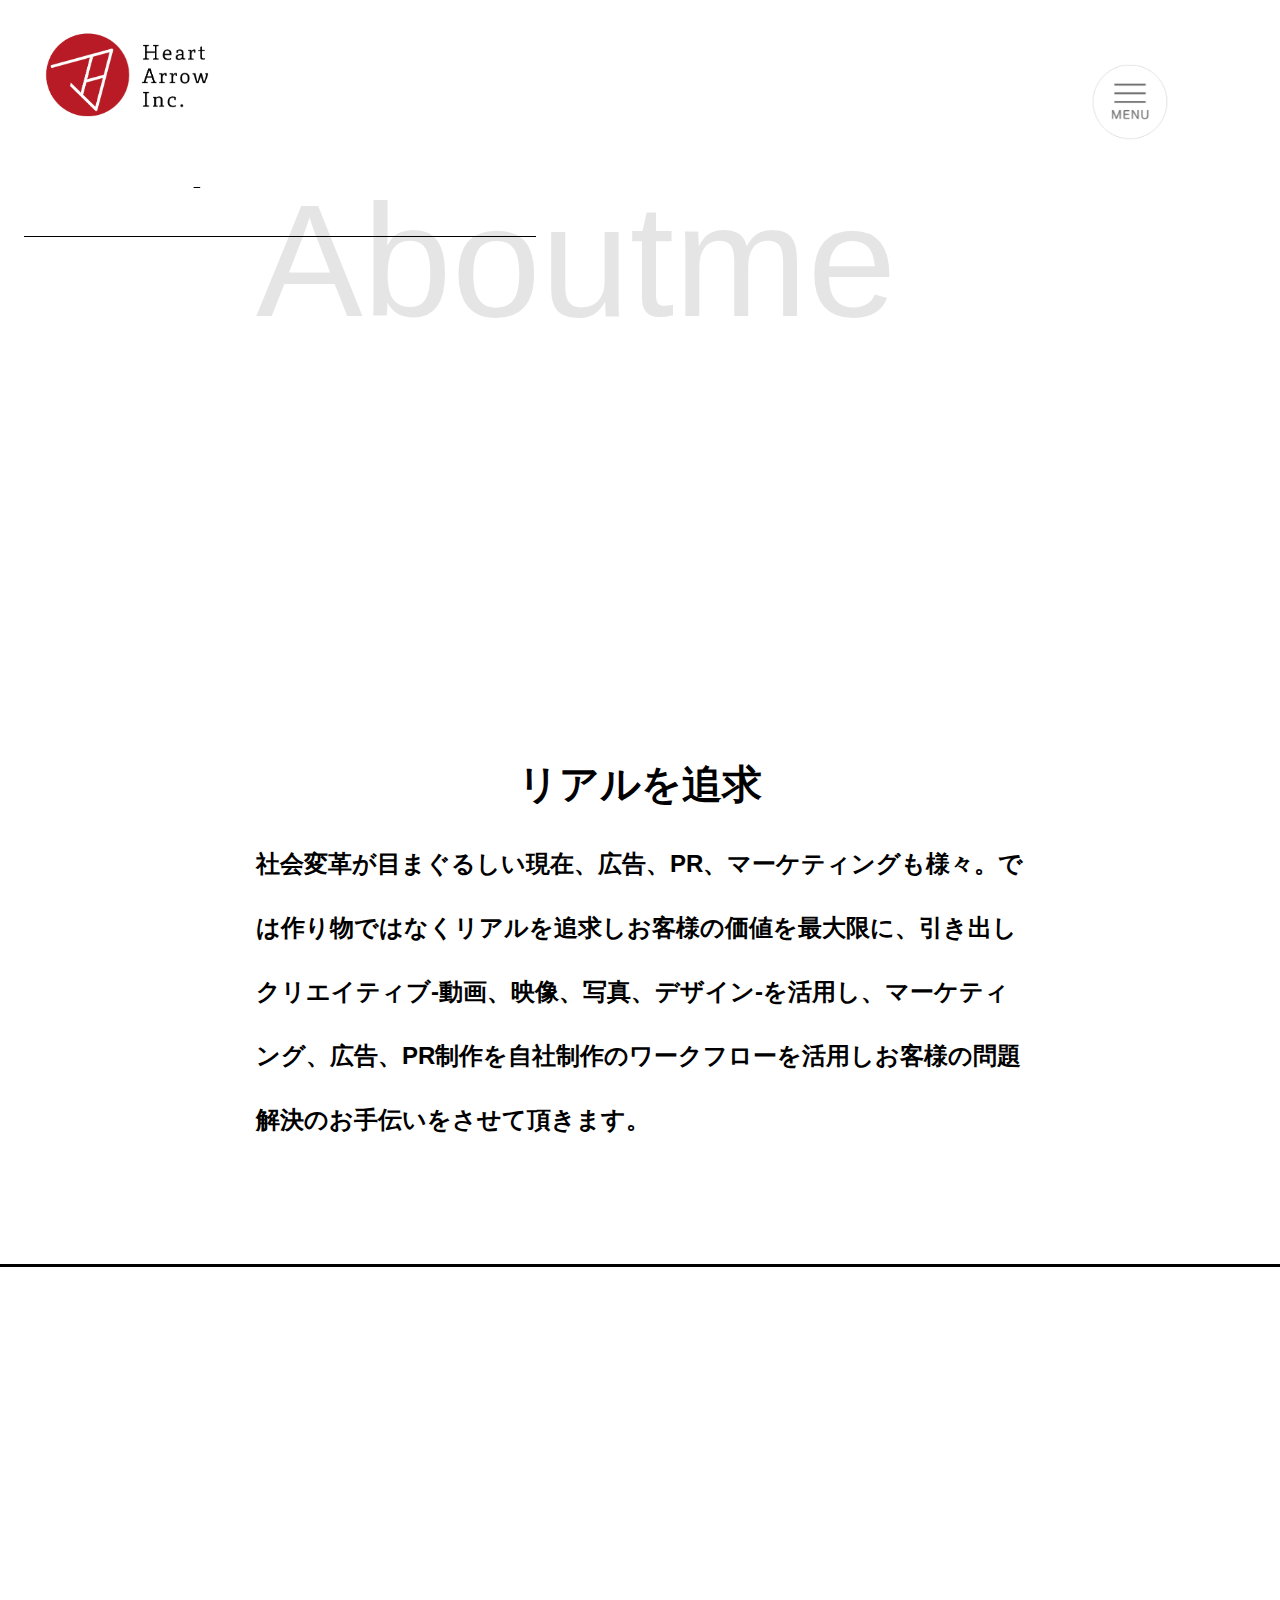
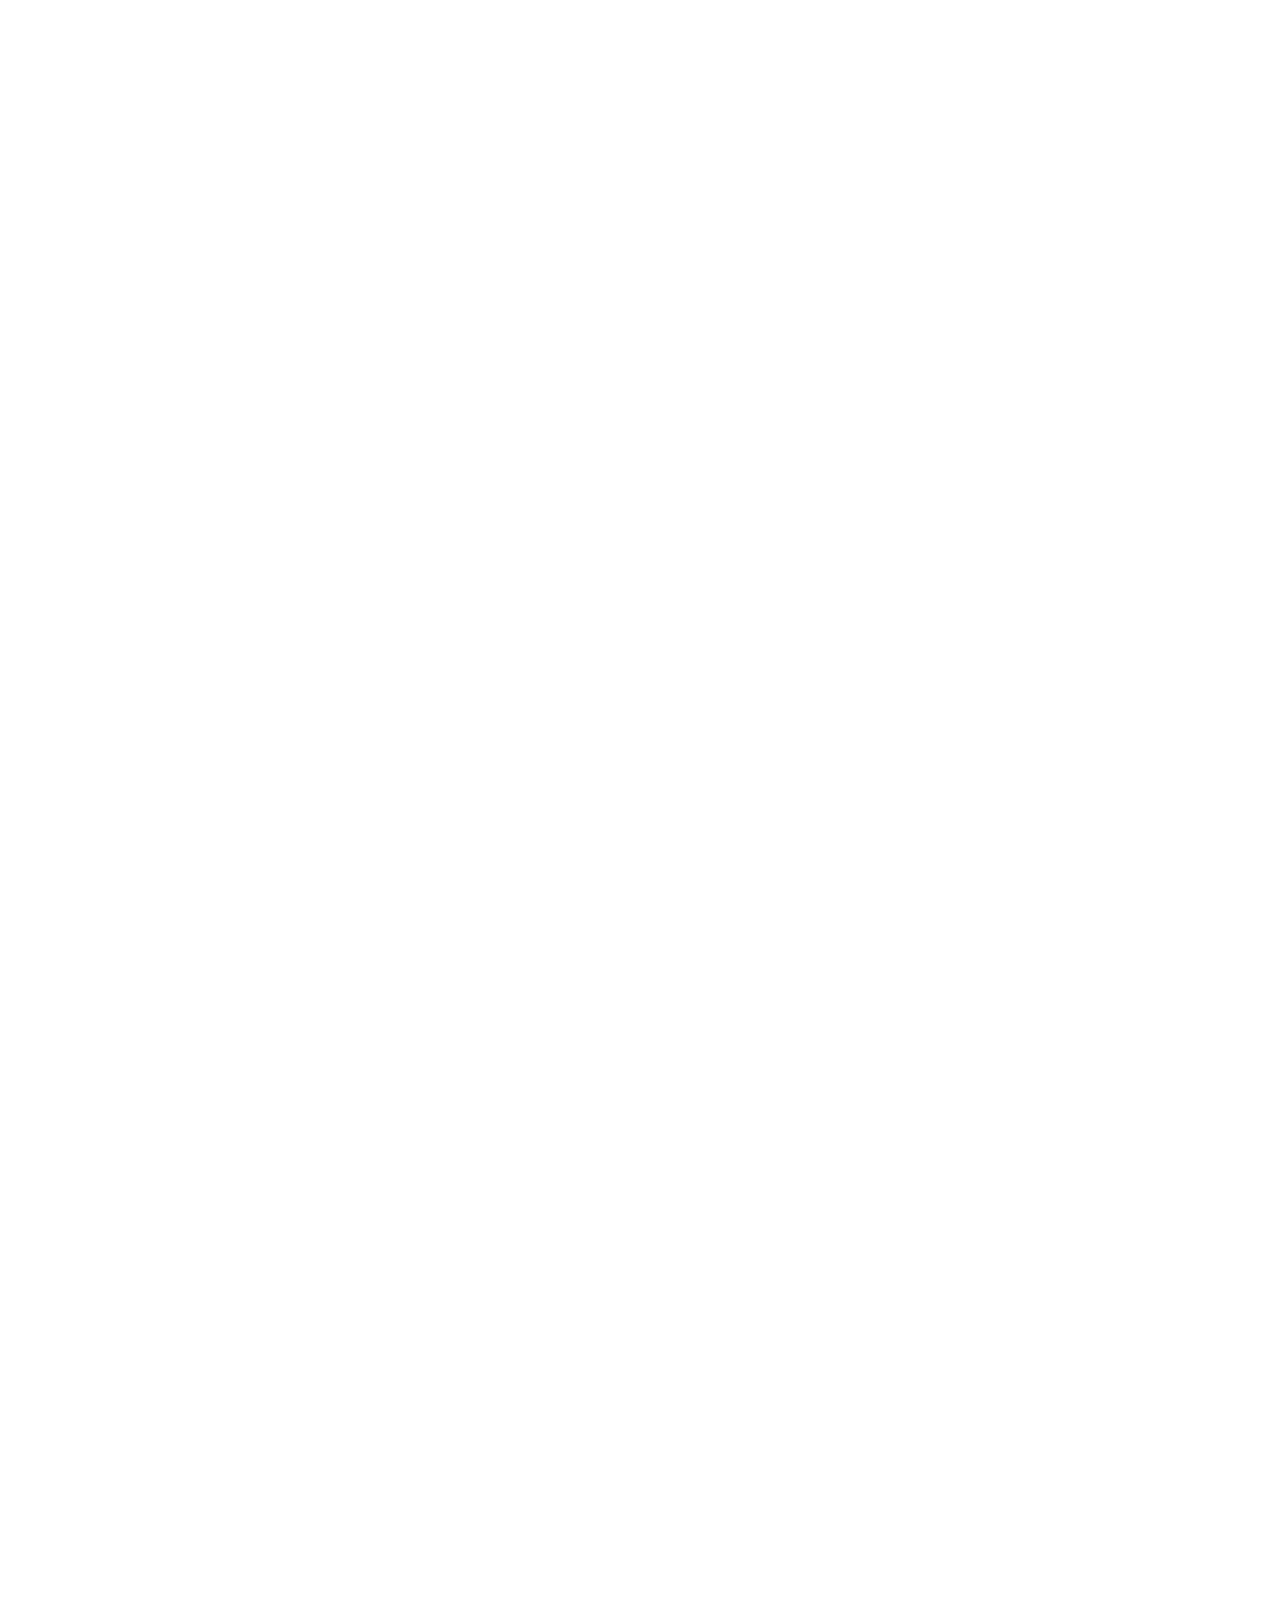
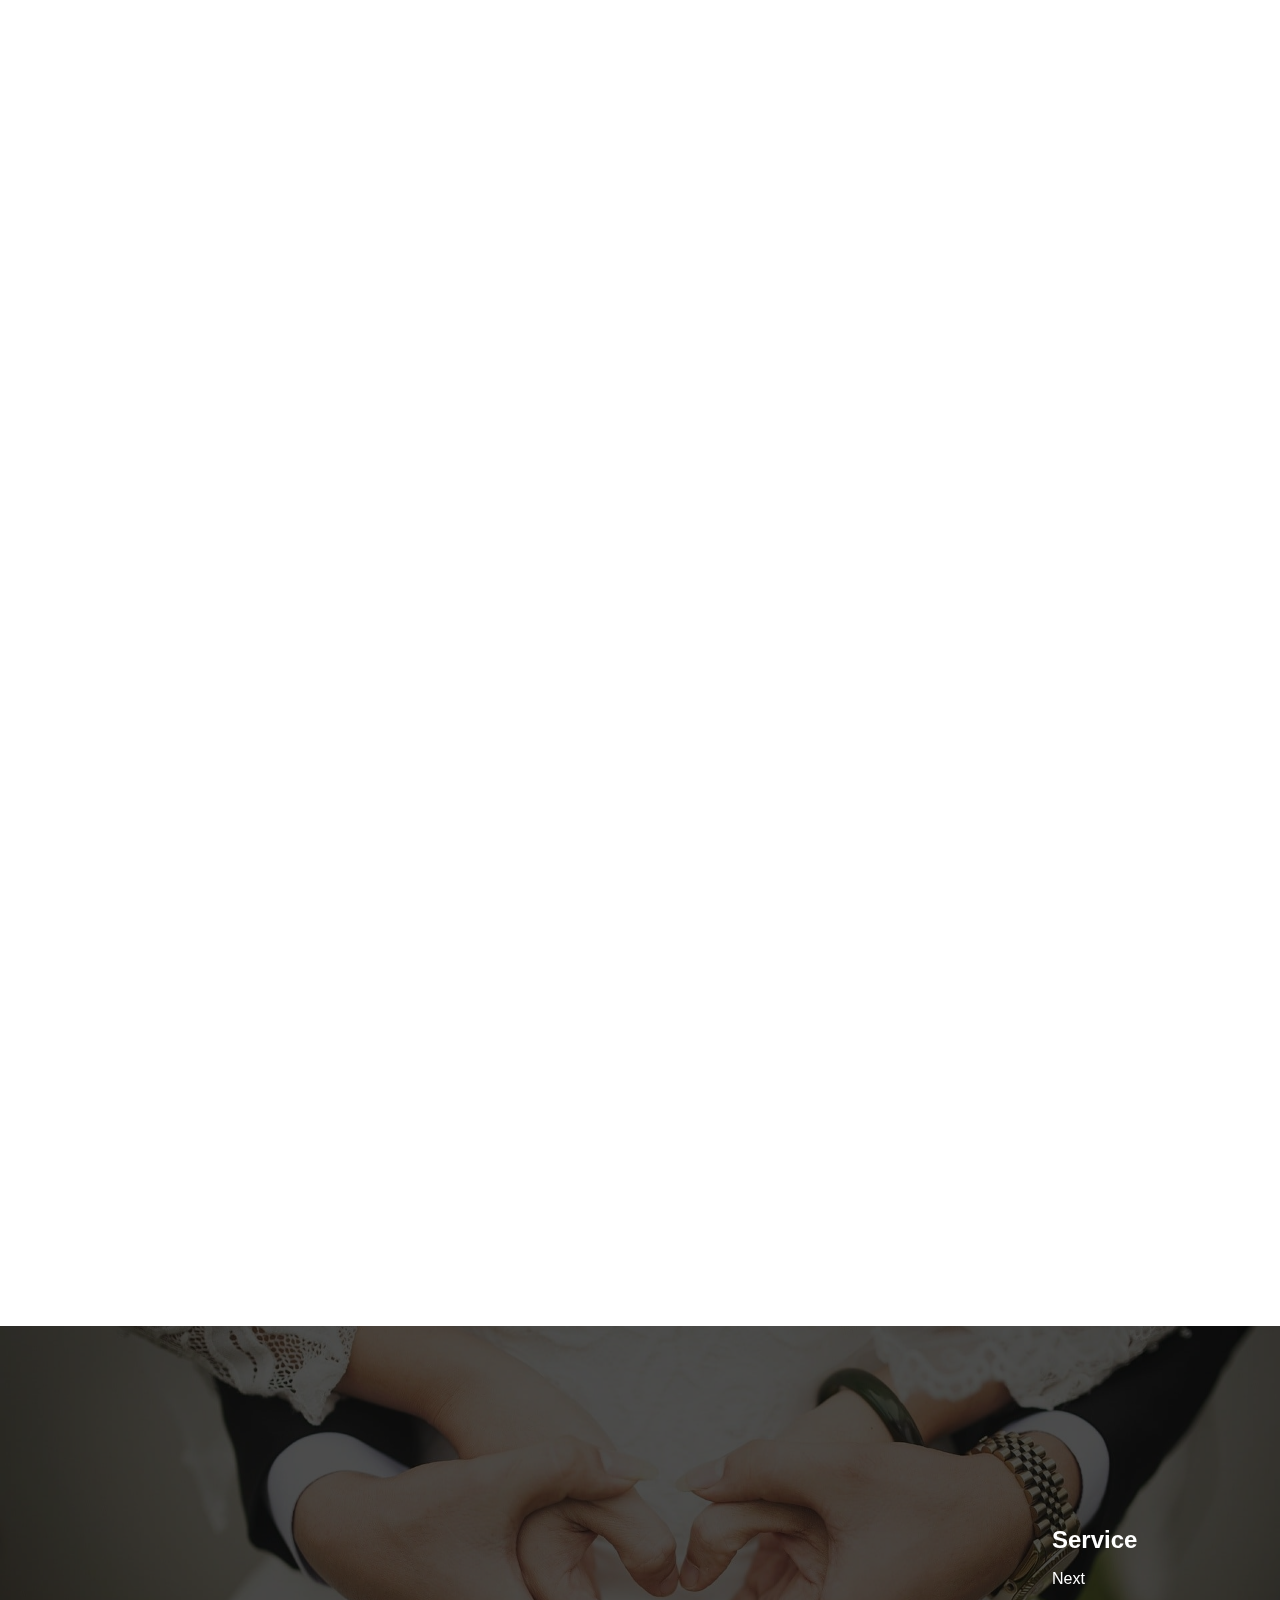
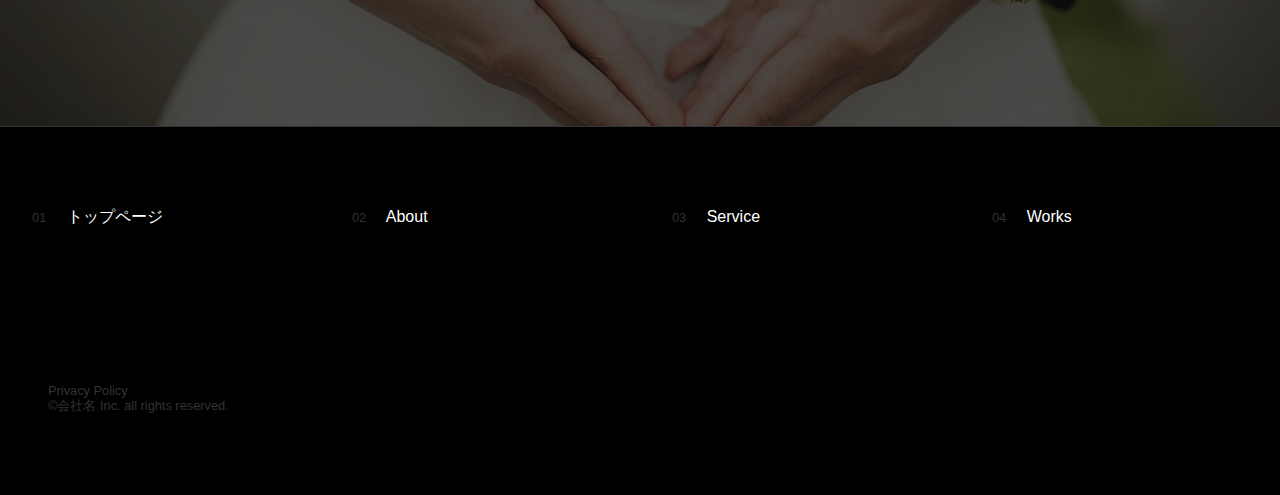
<file: about/index.html>
<!DOCTYPE html>
<html lang="ja">
<head>
    <meta charset="UTF-8">
    <meta name="viewport" content="width=device-width, initial-scale=1.0">
    <title>ABOUT ME</title>
    <script src="https://ajax.googleapis.com/ajax/libs/jquery/3.1.1/jquery.min.js"></script>
    <link rel="stylesheet" href="../css/about.css">
    <link rel="stylesheet" href="../css/common.css">
    <script src="../js/common.js"></script>
    <script src="../js/script.js"></script>

</head>
<body>

    <img src="../images/logo.png" class="top_logo">
    <div class="btn_wrap"> 
        <img src="../images/btn.png" class="btn">
        <img src="../images/btn2.png" class="btn2">
    </div>
        
    <div class="menu">
        <!--<div class="pc">
            <video src="../images/sea.mp4" playsinline loop autoplay muted></video>
        </div>-->
        <ul>
            <li class="li1"><a href="../index.html"><span>01</span>トップページ</a></li>
            <li class="li2"><a href=""><span>02</span>About</a></li>
            <li class="li3"><a href="../service/index.html"><span>03</span>Service</a></li>
            <li class="li4"><a href="../works/index.html"><span>04</span>Works</a></li>
        </ul>
    </div>

<div class="container">

    <div class="header">
            <div class="header-title">
                <h1><span class="header_h1">About Me</span></h1>
                <p class="header_p"><span class="subtitle">私たちについて</span></p>
                <p class="header_border"></p>
            </div>
            <div class="txt">Aboutme</div>
            <section class="contents-top">
                <div class="black_back" id="black_back"></div>
                <div class="gray_back" id="gray_back"></div>
                <div class="video_wrap" id="video_wrap">
                    <video src="../images/heart.mp4" autoplay muted loop></video>
                </div>
            </section>
    </div><!----------- header end ----------->

    <div class="rotate-area">
        <div class="hexagon">
            <div class="hexagon__inner-1"></div>
            <div class="hexagon__inner-2"></div>
            <div class="hexagon__inner-3"></div>
        </div>
        <div class="hexagon">
            <div class="hexagon__inner-1"></div>
            <div class="hexagon__inner-2"></div>
            <div class="hexagon__inner-3"></div>
        </div>
        <div class="hexagon">
            <div class="hexagon__inner-1"></div>
            <div class="hexagon__inner-2"></div>
            <div class="hexagon__inner-3"></div>
        </div>
        <div class="hexagon">
            <div class="hexagon__inner-1"></div>
            <div class="hexagon__inner-2"></div>
            <div class="hexagon__inner-3"></div>
        </div>
        <div class="hexagon">
            <div class="hexagon__inner-1"></div>
            <div class="hexagon__inner-2"></div>
            <div class="hexagon__inner-3"></div>
        </div>
        <div class="hexagon">
            <div class="hexagon__inner-1"></div>
            <div class="hexagon__inner-2"></div>
            <div class="hexagon__inner-3"></div>
        </div>
        <div class="hexagon">
            <div class="hexagon__inner-1"></div>
            <div class="hexagon__inner-2"></div>
            <div class="hexagon__inner-3"></div>
        </div>
        <div class="hexagon">
            <div class="hexagon__inner-1"></div>
            <div class="hexagon__inner-2"></div>
            <div class="hexagon__inner-3"></div>
        </div>
        <div class="hexagon">
            <div class="hexagon__inner-1"></div>
            <div class="hexagon__inner-2"></div>
            <div class="hexagon__inner-3"></div>
        </div>
        <div class="hexagon">
            <div class="hexagon__inner-1"></div>
            <div class="hexagon__inner-2"></div>
            <div class="hexagon__inner-3"></div>
        </div><!-------- 10 -------->
        <div class="hexagon">
            <div class="hexagon__inner-1"></div>
            <div class="hexagon__inner-2"></div>
            <div class="hexagon__inner-3"></div>
        </div>
        <div class="hexagon">
            <div class="hexagon__inner-1"></div>
            <div class="hexagon__inner-2"></div>
            <div class="hexagon__inner-3"></div>
        </div>
        <div class="hexagon">
            <div class="hexagon__inner-1"></div>
            <div class="hexagon__inner-2"></div>
            <div class="hexagon__inner-3"></div>
        </div>
        <div class="hexagon">
            <div class="hexagon__inner-1"></div>
            <div class="hexagon__inner-2"></div>
            <div class="hexagon__inner-3"></div>
        </div>
        <div class="hexagon">
            <div class="hexagon__inner-1"></div>
            <div class="hexagon__inner-2"></div>
            <div class="hexagon__inner-3"></div>
        </div>
        <div class="hexagon">
            <div class="hexagon__inner-1"></div>
            <div class="hexagon__inner-2"></div>
            <div class="hexagon__inner-3"></div>
        </div>
        <div class="hexagon">
            <div class="hexagon__inner-1"></div>
            <div class="hexagon__inner-2"></div>
            <div class="hexagon__inner-3"></div>
        </div>
        <div class="hexagon">
            <div class="hexagon__inner-1"></div>
            <div class="hexagon__inner-2"></div>
            <div class="hexagon__inner-3"></div>
        </div>
    </div>


    <div class="main">
        <section class="top fadein">
            <div class="text">
                <h2>リアルを追求</h2>
                <p>社会変革が目まぐるしい現在、広告、PR、マーケティングも様々。では作り物ではなくリアルを追求しお客様の価値を最大限に、引き出しクリエイティブ-動画、映像、写真、デザイン-を活用し、マーケティング、広告、PR制作を自社制作のワークフローを活用しお客様の問題解決のお手伝いをさせて頂きます。</p>
            </div>
        </section>

        <div class="fadein">
            <section class="concept">
                <h3><span class="subtitle">コンセプト</span><br>COMCEPT</h3>
                <img src="../images/about-concept.jpg">
                <div class="case">
                    <h4>各業界出身のプロが多数在籍</h4>
                    <p>各分野においてプロが担当します。</p>
                    <p>経験豊富なスタッフが多数在籍しております<br class="pc">のでなんでもお聞きください。</p>
                    <p>お客様一人一人の解決法を一緒に探します。</p>
                </div>
                <div class="case">
                    <h4>映像制作だけでは終わらせない</h4>
                    <p>映像製作からがスタートです。</p>
                    <p>お客様一人一人に合わせた<br>コンテンツの活かし方やプロモーションを<br>一緒に考え改善へと導きます。</p>
                    <p>弊社ならではのサービスもたくさんあります。</p>
                </div>
                <div class="case">
                    <h4>高品質・低価格がモットー</h4>
                    <p>確かな技術で最適コストでご提供します</p>
                    <p>撮影機材にもこだわり妥協を許しません。</p>
                    <p>中小企業から大手企業まで<br class="pc">さまざまな映像制作に携わり<br>養ってきたノウハウで予算に沿った<br class="pc">価値のある映像をご提供します。</p>
                </div>
            </section><!----------- concept end ----------->

            <section class="corporate-philosophy">
                <h3><span class="subtitle">企業理念</span><br>CORPORATE PHILOPHY</h3>
                <img src="../images/corporate2.png" alt="">
                <div class="text">
                    <h4>思いを「カタチ」に</h4>
                    <p>お役様一人一人に寄り添った<br class="pc">コンテンツ制作を心がけております。</P>
                    <P>「動画」をただのコンテンツで終わらせず、<br class="pc">しっかりとビジネスに繋げていく。</P>
                    <p>そこまでが私達の仕事です。</p>
                    <p>思いや言葉を「カタチ」にし、<br class="pc">ご希望のコンテンツをご提供いたします。</p>
                </div>
            </section><!----------- concept end ----------->

            <section class="company-profile">
                <h3><span class="subtitle">会社情報</span><br>COMPANY PROFILE</h3>
                <table class="kaisha">
                    <tr>
                        <th>会社名</th>
                        <td>株式会社Heart Arrow Inc.</td>
                    </tr>
                    <tr>
                        <th>所在地</th>
                        <td>〒811-0121<br><a href="https://goo.gl/maps/C7AvDBGYh1MDAFAv6" target="_blank">福岡県粕屋郡新宮町<br class="pc">美咲3-3-26</a><img class="map" src="../images/map.svg" alt=""></td>
                    </tr>
                    <tr>
                        <th>電話</th>
                        <td>092-962-3993</td>
                    </tr>
                    <tr>
                        <th>資本金</th>
                        <td>1000万円</td>
                    </tr>
                    <tr>
                        <th>設立</th>
                        <td>2008年7月</td>
                    </tr>
                    <tr>
                        <th>営業時間</th>
                        <td>平日:9:00~17:00<br>土日:9:00~18:00</td>
                    </tr>
                    <tr>
                        <th>内容</th>
                        <td><p>・イメージ・ムービー撮影及制作</p>
                            <p><a href="#">・クリエイティブ<br>マーケティング事業</a> ←GO!!</p>
                            <p><a href="#">・自動車販売事業<br><img src="../images/logo11.png" class="happy_logo"></a> <br>↑ GO!!</p>
                        </td>
                    </tr>
                    </table>
                
            </section><!----------- company end ----------->
        </div><!-- contents-back end -->
        <section class="next-contents">
            <a href="../service/index.html">
            <div class="bg-filter">
                <div class="text">
                    <h4>Service</h4>
                    <p>Next</p>
                    <span class="next"></span>
                </div>
            </div>
            </a>
        </section><!-----------  next-contents end ----------->

    </div><!-- main end -->



    <div class="footer">
        
        <section class="globalfooter">
            <div class="saitomap">
                <nav class="footer-menu">
                    <ul>
                        <li><a href="../index.html"><span>01</span> トップページ</a></li>
                        <li><a href=""><span>02</span> About</a></li>
                        <li><a href="../service/index.html"><span>03</span> Service</a></li>
                        <li><a href="../works/index.html"><span>04</span> Works</a></li>
                    </ul>
                </nav>
            </div>
            <div class="copy-right"><p>Privacy Policy</p><p>©会社名 Inc. all rights reserved.</p></div>
        </section><!-- grorbalfooter end -->
        
    </div><!-- footer end -->




    
</div><!-- container end -->
</body>
</html>
</file>
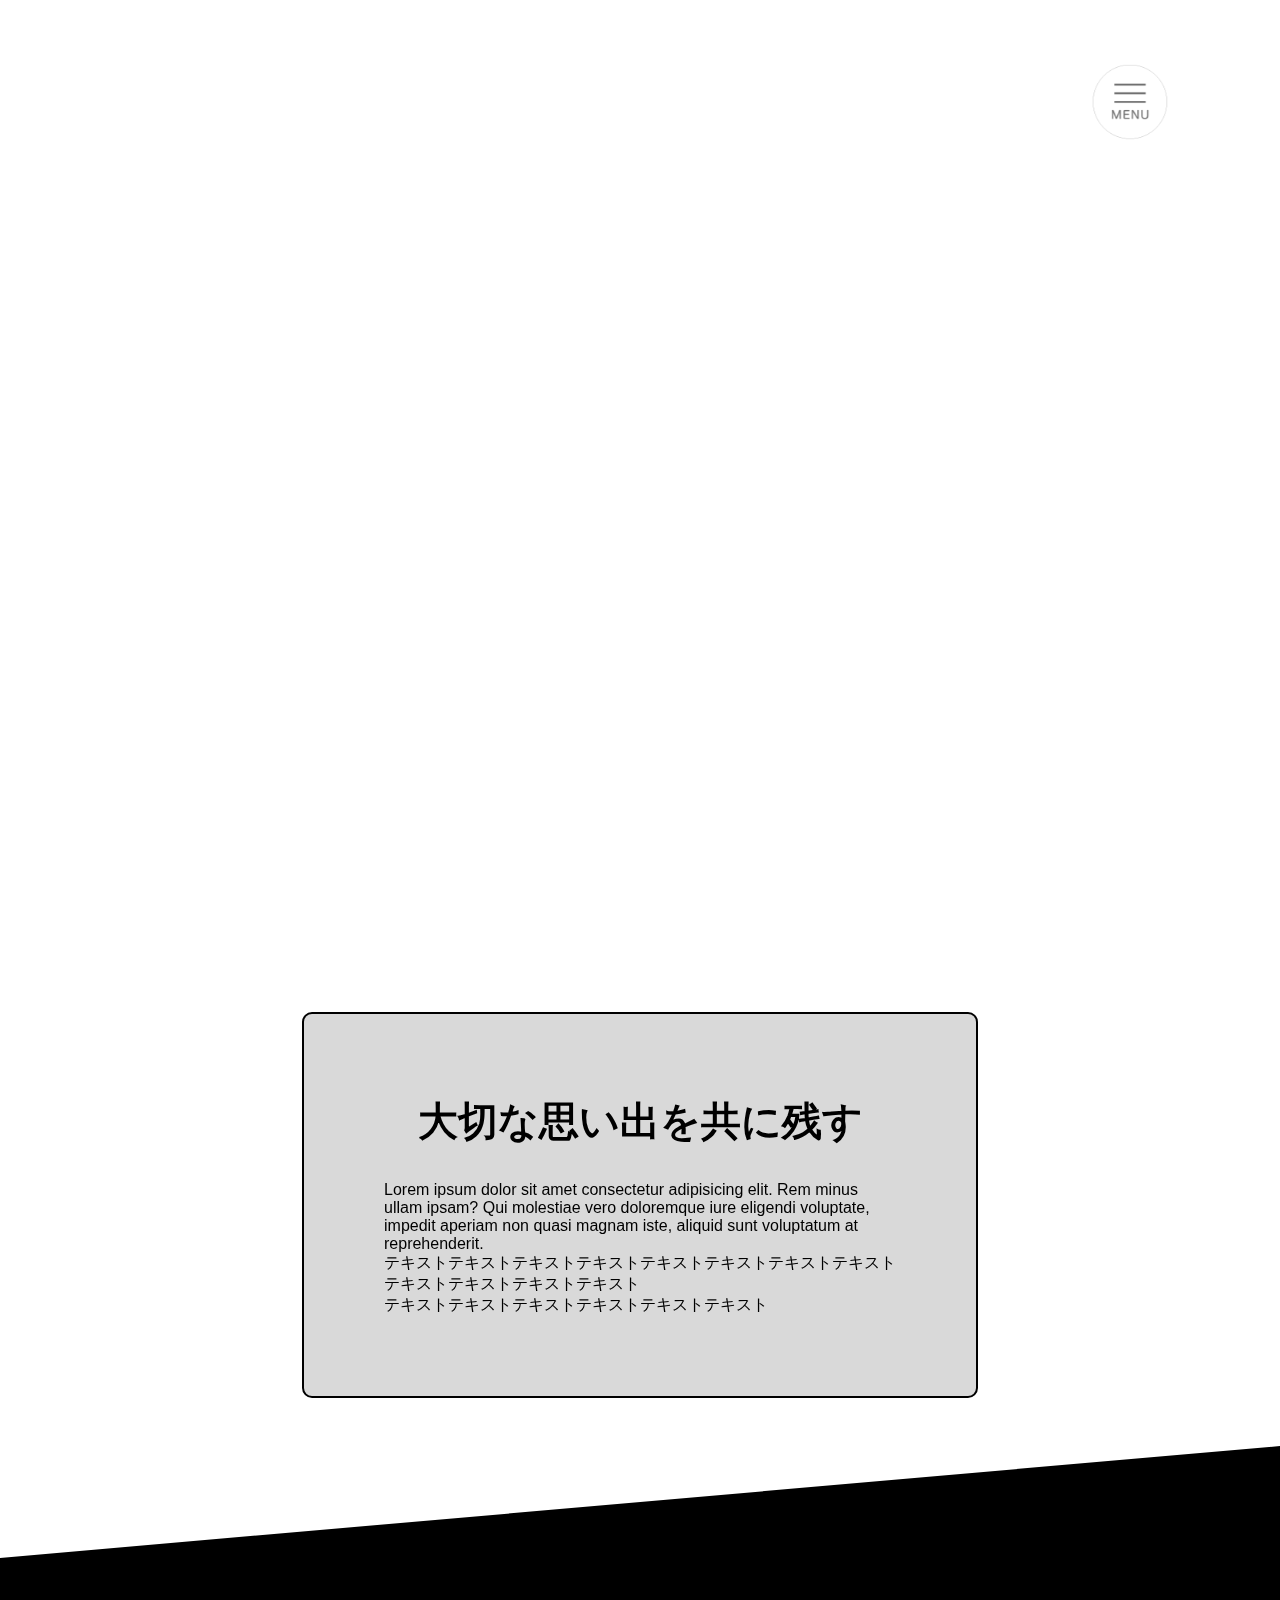
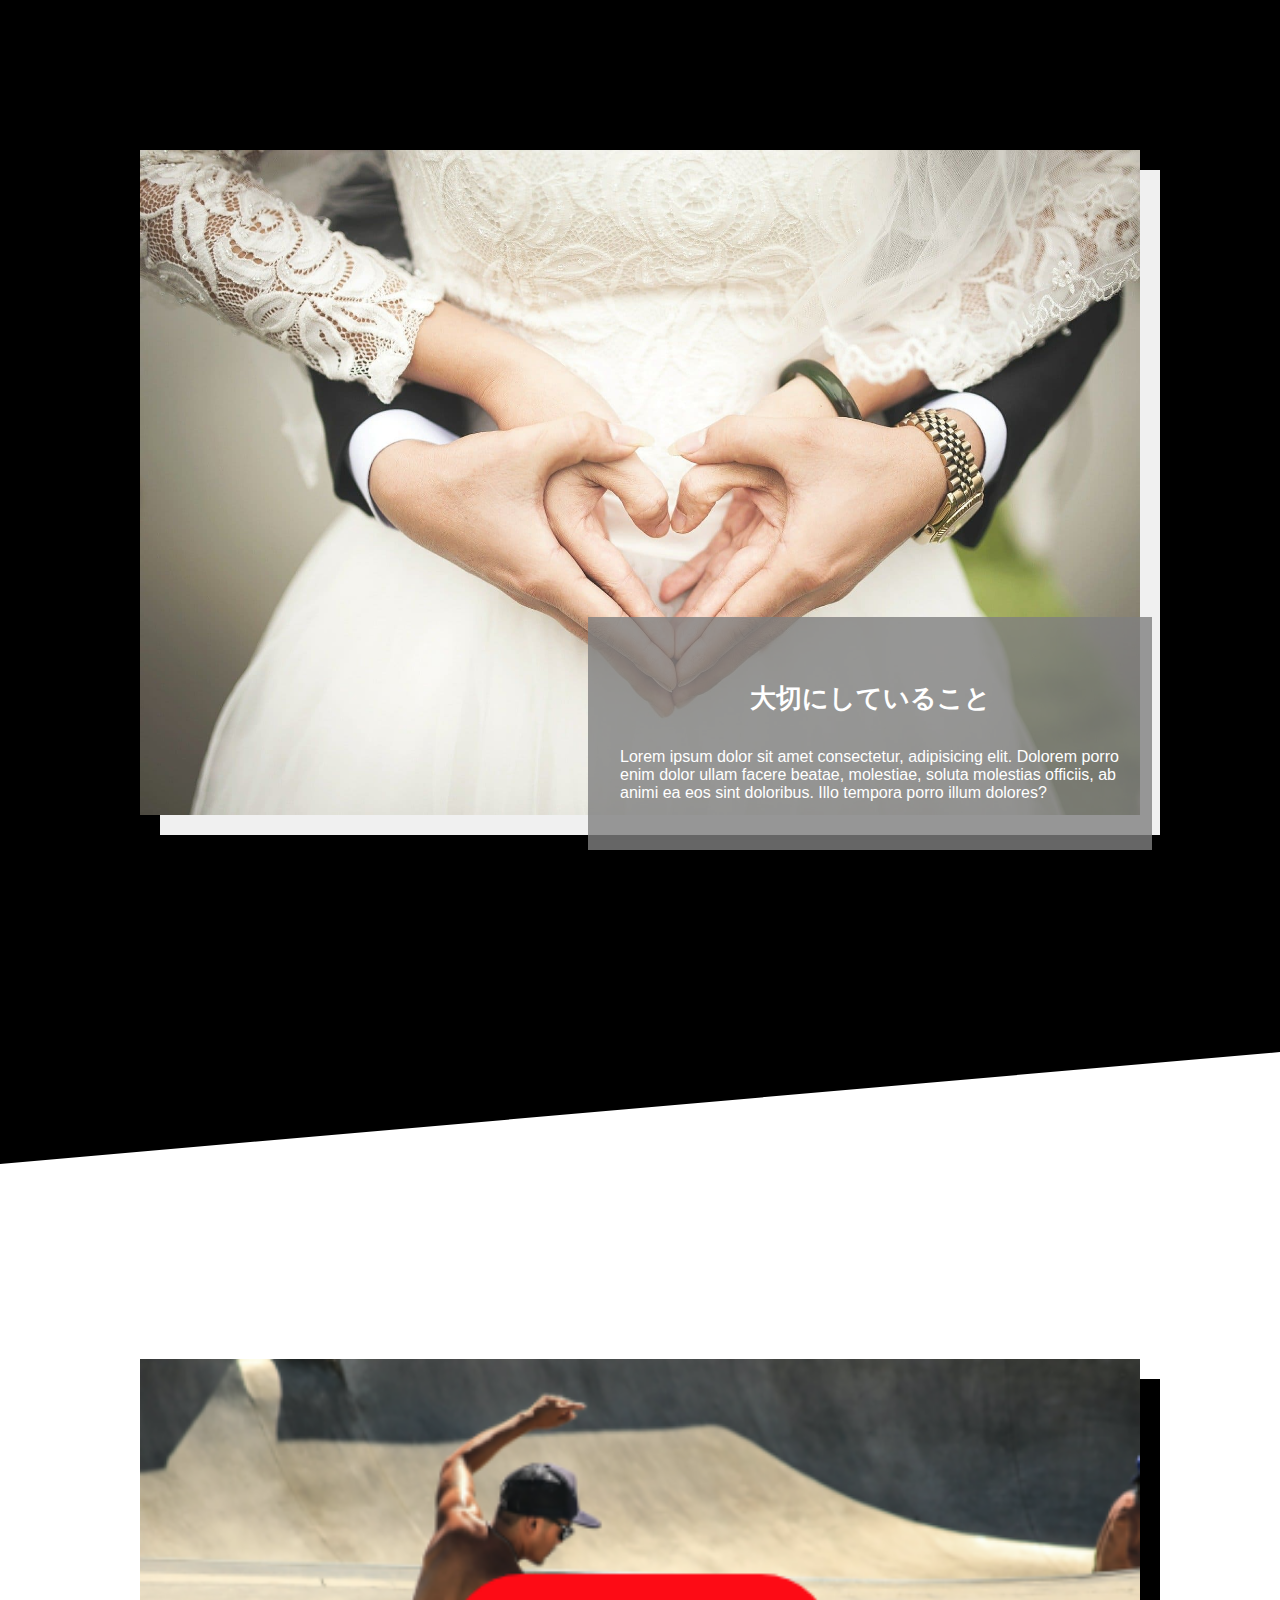
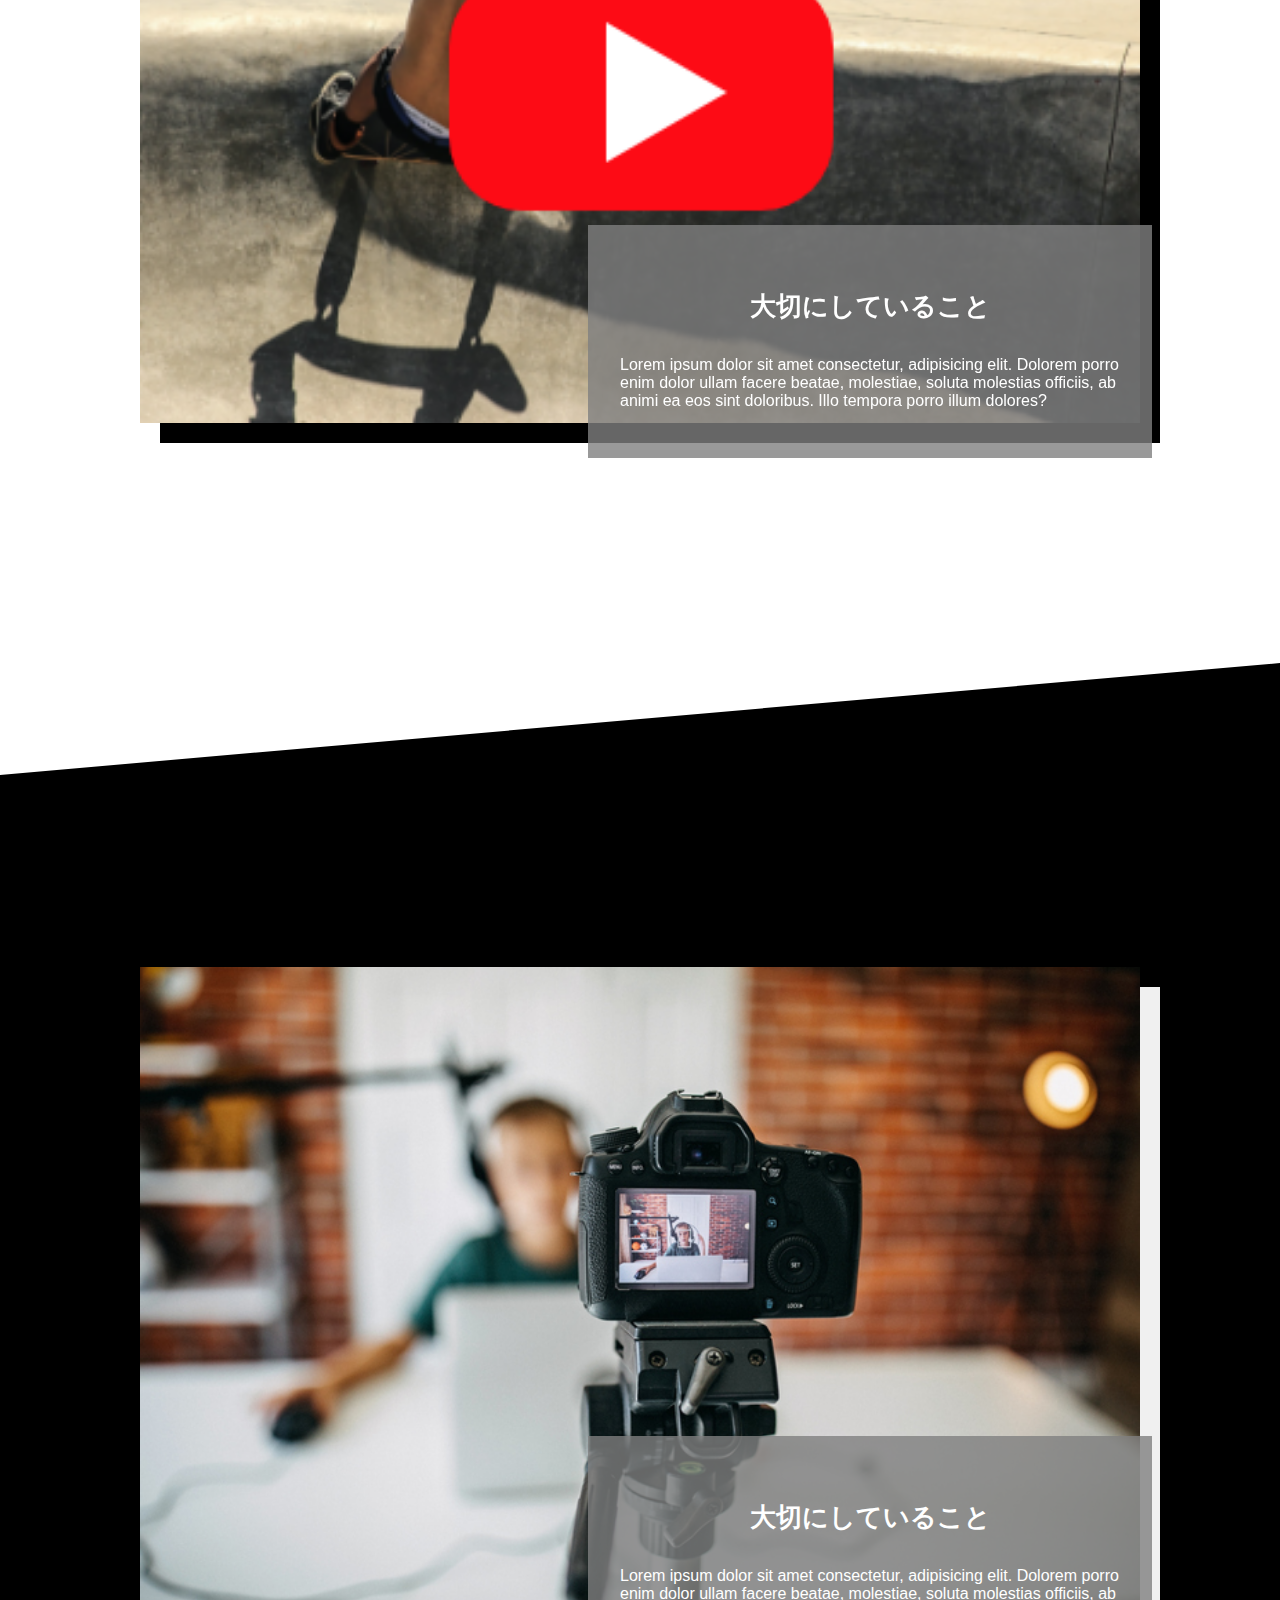
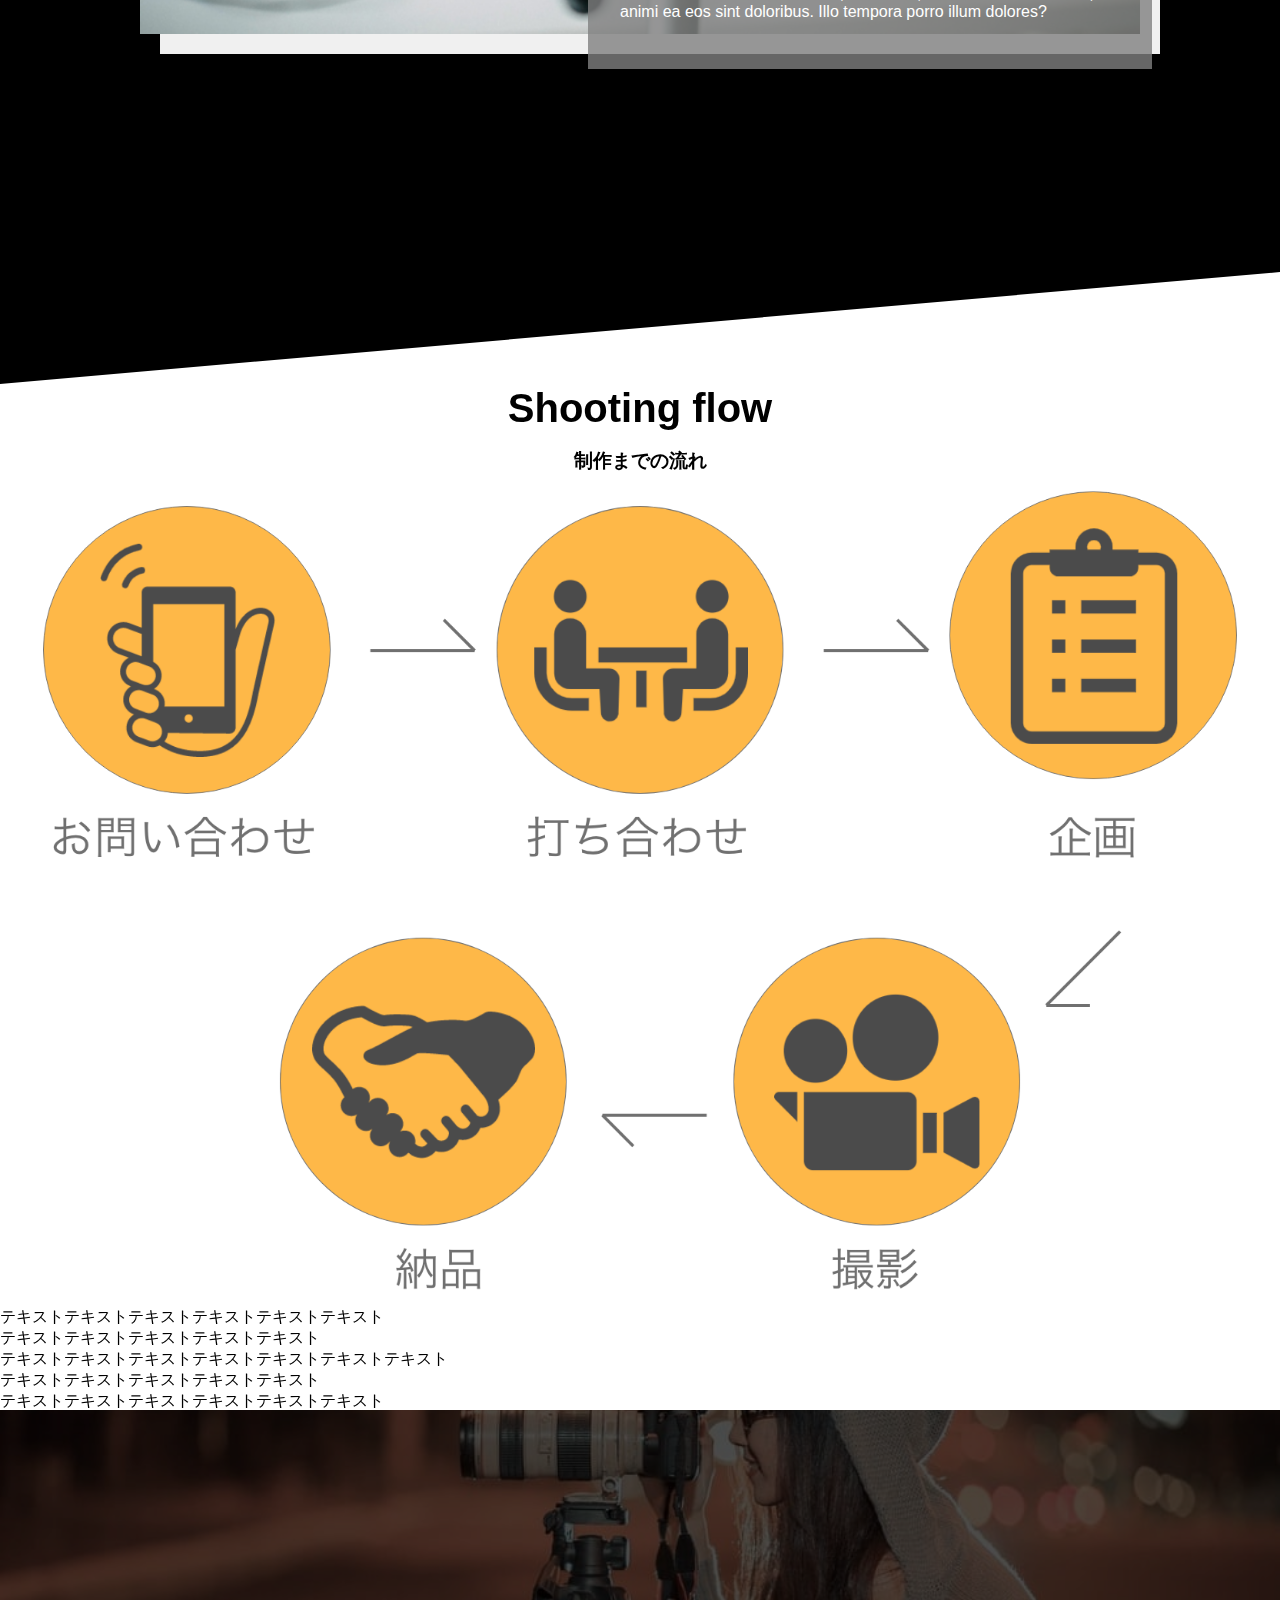
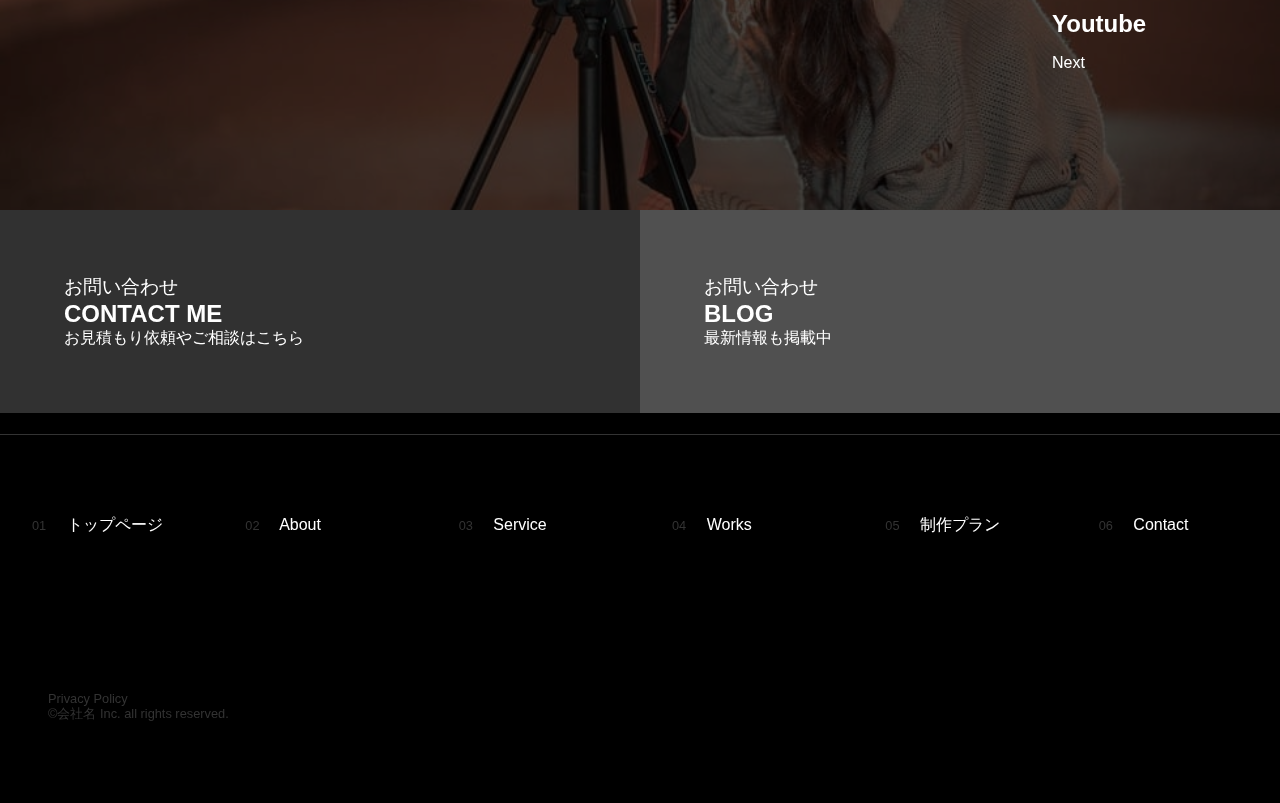
<file: service/service-item.html>
<!DOCTYPE HTML>
<html>
<head>
	<meta charset="utf-8">
	<meta name="viewport" content="width=device-width, initial-scale=1.0">
	<title>servive-item</title>
	<link rel="stylesheet" href="../css/service-item.css">
	<link rel="stylesheet" href="../css/service.css">
	<link rel="stylesheet" href="../css/common.css">
	<link href="https://fonts.googleapis.com/css?family=M+PLUS+Rounded+1c" rel="stylesheet">
	<script src="https://ajax.googleapis.com/ajax/libs/jquery/3.1.1/jquery.min.js"></script>
	<script src="../js/common.js"></script>
</head>

<body>

	<div class="btn_wrap">
        <img src="../images/btn.png" class="btn">
        <img src="../images/btn2.png" class="btn2">
    </div>
        
    <div class="menu">
        <!--<div class="pc">
            <video src="../images/sea.mp4" playsinline loop autoplay muted></video>
        </div>-->
        <ul>
            <li class="li1"><a href="https://test-teraoka.grow-up-webmarketing.co.jp/Video-Production"><span>01</span>トップページ</a></li>
            <li class="li2"><a href="https://test-teraoka.grow-up-webmarketing.co.jp/Video-Production/about"><span>02</span>About</a></li>
            <li class="li3"><a href="https://test-teraoka.grow-up-webmarketing.co.jp/Video-Production/service"><span>03</span>Service</a></li>
            <li class="li4"><a href="https://test-teraoka.grow-up-webmarketing.co.jp/Video-Production/works"><span>04</span>Works</a></li>
			<li class="li5"><a href="https://test-teraoka.grow-up-webmarketing.co.jp/Video-Production/plan"><span>05</span>制作プラン</a></li>
			<li class="li6"><a href="https://test-teraoka.grow-up-webmarketing.co.jp/Video-Production/contact"><span>06</span>Contact</a></li>
        </ul>
	</div>
	
<div class="container">

    <div class="rotate-area">
        <div class="hexagon">
            <div class="hexagon__inner-1"></div>
            <div class="hexagon__inner-2"></div>
            <div class="hexagon__inner-3"></div>
        </div>
        <div class="hexagon">
            <div class="hexagon__inner-1"></div>
            <div class="hexagon__inner-2"></div>
            <div class="hexagon__inner-3"></div>
        </div>
        <div class="hexagon">
            <div class="hexagon__inner-1"></div>
            <div class="hexagon__inner-2"></div>
            <div class="hexagon__inner-3"></div>
        </div>
        <div class="hexagon">
            <div class="hexagon__inner-1"></div>
            <div class="hexagon__inner-2"></div>
            <div class="hexagon__inner-3"></div>
        </div>
        <div class="hexagon">
            <div class="hexagon__inner-1"></div>
            <div class="hexagon__inner-2"></div>
            <div class="hexagon__inner-3"></div>
        </div>
        <div class="hexagon">
            <div class="hexagon__inner-1"></div>
            <div class="hexagon__inner-2"></div>
            <div class="hexagon__inner-3"></div>
        </div>
        <div class="hexagon">
            <div class="hexagon__inner-1"></div>
            <div class="hexagon__inner-2"></div>
            <div class="hexagon__inner-3"></div>
        </div>
        <div class="hexagon">
            <div class="hexagon__inner-1"></div>
            <div class="hexagon__inner-2"></div>
            <div class="hexagon__inner-3"></div>
        </div>
        <div class="hexagon">
            <div class="hexagon__inner-1"></div>
            <div class="hexagon__inner-2"></div>
            <div class="hexagon__inner-3"></div>
        </div>
        <div class="hexagon">
            <div class="hexagon__inner-1"></div>
            <div class="hexagon__inner-2"></div>
            <div class="hexagon__inner-3"></div>
        </div><!-------- 10 -------->
        <div class="hexagon">
            <div class="hexagon__inner-1"></div>
            <div class="hexagon__inner-2"></div>
            <div class="hexagon__inner-3"></div>
        </div>
        <div class="hexagon">
            <div class="hexagon__inner-1"></div>
            <div class="hexagon__inner-2"></div>
            <div class="hexagon__inner-3"></div>
        </div>
        <div class="hexagon">
            <div class="hexagon__inner-1"></div>
            <div class="hexagon__inner-2"></div>
            <div class="hexagon__inner-3"></div>
        </div>
        <div class="hexagon">
            <div class="hexagon__inner-1"></div>
            <div class="hexagon__inner-2"></div>
            <div class="hexagon__inner-3"></div>
        </div>
        <div class="hexagon">
            <div class="hexagon__inner-1"></div>
            <div class="hexagon__inner-2"></div>
            <div class="hexagon__inner-3"></div>
        </div>
        <div class="hexagon">
            <div class="hexagon__inner-1"></div>
            <div class="hexagon__inner-2"></div>
            <div class="hexagon__inner-3"></div>
        </div>
        <div class="hexagon">
            <div class="hexagon__inner-1"></div>
            <div class="hexagon__inner-2"></div>
            <div class="hexagon__inner-3"></div>
        </div>
        <div class="hexagon">
            <div class="hexagon__inner-1"></div>
            <div class="hexagon__inner-2"></div>
            <div class="hexagon__inner-3"></div>
        </div>
    </div>


	<section class="main service-item">
		<div class="page_top">
			<div class="text">
				<h1>Video <br class="pc">Production</h1>
				<p>映像制作</p>
			</div>

			<div class="arrow_wrap">
				<img src="../images/arrow.png" class="arrow">
			</div>
			<img src="../images/h_rotate.png" alt="" class="head_rotate1">
			<img src="../images/h_rotate.png" alt="" class="head_rotate2">
			<img src="../images/h_rotate.png" alt="" class="head_rotate3">
			<img src="../images/h_rotate.png" alt="" class="head_rotate4">
		</div><!-- page_top end -->

		<div class="top_contents">
			<h2>大切な思い出を共に残す</h2>
			<div class="text">
				<p>Lorem ipsum dolor sit amet consectetur adipisicing elit. Rem minus ullam ipsam? Qui molestiae vero doloremque iure eligendi voluptate, impedit aperiam non quasi magnam iste, aliquid sunt voluptatum at reprehenderit.</p>
				<p>テキストテキストテキストテキストテキストテキストテキストテキストテキストテキストテキストテキスト</p>
				<p>テキストテキストテキストテキストテキストテキスト</p>
			</div>
		</div><!-- page_contents end -->

		<div class="main_contents">
			<div class="item">
				<div class="images">
					<img src="../images/wedding.jpg" alt="">
				</div>
				<div class="text">
					<h3>大切にしていること</h3>
					<p>Lorem ipsum dolor sit amet consectetur, adipisicing elit. Dolorem porro enim dolor ullam facere beatae, molestiae, soluta molestias officiis, ab animi ea eos sint doloribus. Illo tempora porro illum dolores?</p>
				</div>
			</div><!-- item end -->
			
			<div class="item">
				<div class="images">
					<img src="../images/youtube.png" alt="">
				</div>
				<div class="text">
					<h3>大切にしていること</h3>
					<p>Lorem ipsum dolor sit amet consectetur, adipisicing elit. Dolorem porro enim dolor ullam facere beatae, molestiae, soluta molestias officiis, ab animi ea eos sint doloribus. Illo tempora porro illum dolores?</p>
				</div>
			</div><!-- item end -->

			<div class="item">
				<div class="images">
					<img src="../images/live.jpg" alt="">
				</div>
				<div class="text">
					<h3>大切にしていること</h3>
					<p>Lorem ipsum dolor sit amet consectetur, adipisicing elit. Dolorem porro enim dolor ullam facere beatae, molestiae, soluta molestias officiis, ab animi ea eos sint doloribus. Illo tempora porro illum dolores?</p>
				</div>
			</div><!-- item end -->



		</div><!-- main_contents end -->

	</section><!------- main end ------->


	<div class="contents-back">
		<section class="shooting-flow"><!--- 制作の流れ -->
			<h2>Shooting flow<br><span class="subtitle">制作までの流れ</span></h2>

			<img src="../images/shooting.png" alt="">
			<div class="text">
				<p>テキストテキストテキストテキストテキストテキスト</p>
				<p>テキストテキストテキストテキストテキスト</p>
				<p>テキストテキストテキストテキストテキストテキストテキスト</p>
				<p>テキストテキストテキストテキストテキスト</p>
				<p>テキストテキストテキストテキストテキストテキスト</p>
				<p>テキストテキストテキストテキストテキスト</p>
			</div>
		</section><!--- 制作の流れ -->

		<section class="price-schedule"><!--- 料金表 -->
			<h2>Price & Schedule<br><span class="subtitle">料金表とスケジュール</span></h2>
			<img src="../images/price.png" alt="">
			<div class="text">
				<p>撮影時期によって料金・期間が変動する可能性があります。テキストテキストテキストテキストテキストテキストテキストテキストテキストテキストテキストテキストテキスト</p>
			</div>
		</section><!--- 料金表 -->
	</div><!------ contents-back end ------->
	<section class="next-contents">
		<a href="https://test-teraoka.grow-up-webmarketing.co.jp/Video-Production/plan">
		<div class="bg-filter">
			<div class="text">
				<h4>Youtube</h4>
				<p>Next</p>
				<span class="next"></span>
			</div>
		</div>
		</a>
	</section><!-----------  next-contents end ----------->
</div><!-- main end -->


<div class="footer">
	<div class="contact-back">
		<section class="contact">
			<span class="subtitle">お問い合わせ</span>
			<h4>CONTACT ME</h4>
			<span></span>
			<p>お見積もり依頼やご相談はこちら</p>
		</section>
	</div>
	<div class="blog-back">
		<section class="blog">
			<span class="subtitle">お問い合わせ</span>
			<h4>BLOG</h4>
			<span></span>
			<p>最新情報も掲載中</p>
		</section>
	</div>
	<div class="clear"></div>

	<section class="globalfooter">
		<div class="sns">
			<p>アイコン</p>
		</div>

		<div class="saitomap">
			<nav class="footer-menu">
				<ul>
					<li><a href="https://test-teraoka.grow-up-webmarketing.co.jp/Video-Production"><span>01</span> トップページ</a></li>
					<li><a href="https://test-teraoka.grow-up-webmarketing.co.jp/Video-Production/about"><span>02</span> About</a></li>
					<li><a href="https://test-teraoka.grow-up-webmarketing.co.jp/Video-Production/service"><span>03</span> Service</a></li>
					<li><a href="https://test-teraoka.grow-up-webmarketing.co.jp/Video-Production/works"><span>04</span> Works</a></li>
					<li><a href="https://test-teraoka.grow-up-webmarketing.co.jp/Video-Production/plan"><span>05</span> 制作プラン</a></li>
					<li><a href="https://test-teraoka.grow-up-webmarketing.co.jp/Video-Production/contact"><span>06</span> Contact</a></li>
				</ul>
			</nav>
		</div>
		<div class="copy-right"><p>Privacy Policy</p><p>©会社名 Inc. all rights reserved.</p></div>
	</section><!-- grorbalfooter end -->
	
</div><!-- footer end -->

</div><!------- container end ------->
</body>
</html>
</file>
<file: css/about.css>
@charset "utf-8";

/***************** main ******************/
/****** comcept ******/

.concept,
.company-profile,
.corporate-philosophy {
    width: 90%;
    max-width: 768px;
    margin: 0 auto;
    padding: 5rem 5%;
}

.concept .case {
    padding: 1.5rem 0;
}

/****** corporate ******/

.corporate-philosophy .text  h4{
    padding-top: 1rem;
}

/****** company ******/

.kaisha {
    width: 100%;
}

.kaisha th {
    width: 20%;
    text-align: left;
    padding: 10px 0;
    font-weight: 600;
}

.kaisha td {
    width: 85%;
    text-align: left;
    padding: 10px 0;
}

.kaisha td a {
    color: #000;
    text-decoration: underline;
}

.map {
    width: 30px;
    padding-left: 10px;
}
.happy_logo{
    width: 80%;
    margin: 8px 0;
}

/****** next-contents ******/

.next-contents {
    width: 100%;
    height: 200px;
    background-image: url(../images/wedding.jpg);
    background-size: cover;
    background-position: center;
    position: relative;
}

/************************ レスポンシブ **********************/

@media screen and (min-width:768px) {


/***************** comcept ****************/

.concept, .company-profile, .corporate-philosophy {
    width: 60%;
} 



}

@media screen and (min-width:1024px) {

}
</file>
<file: css/common.css>
@charset "utf-8";
* {
  margin:0;
  padding:0;
}
body{
	width: 100vw;
	overflow-x: hidden;
	font-family: a-otf-midashi-go-mb31-pr6n, sans-serif;
	font-style: normal;
}

li{
	list-style: none;
}
a{
	text-decoration: none;
}

a:link,a:visited,a:hover,a:active {
    color:#000;
}

h1 {
    font-size: 2rem;
    font-weight: bold;
	letter-spacing: 5px;
	position: relative;
    overflow: hidden;
    height: 48px;
}

h2 {
    font-size: 1.8rem;
	text-align: center;
}
h3 {
    font-size: 1.6rem;
    width: 60%;
    border-bottom: 1px solid #000;
    margin-bottom: 1rem;
    background: url(../images/h_rotate.png)80px 15px/100px 100px no-repeat;
}

.main-title h3, .service-item h3 {
    font-size: 1.6rem;
    width: 100%;
    border-bottom: none;
    margin-bottom: none;
    background: none;
}

h4, h5, h6 {
  font-size: 1.4rem;
}

.subtitle {
	font-size: 0.8rem;
}

.red {
    color: red;
}




.top_logo {
    width: 14vw;    
    position: fixed;
    top: 2vh;
    left: 3vw;
    z-index: 500000000;
}

.header-title {
    width: 60%;
    text-align: center;
    padding: 8rem 0 1rem 1rem;
    margin: 0 0 2rem 0.5rem; 
}

br.pc {
    display: block;
}

.clear {
    clear: both;
}

img {
    width: 100%;
    vertical-align: top;/* 下部隙間埋め */
}

video {
    height: 100%;
    position: absolute;
    left: 0;
}
.flex {
    display: flex;
    flex-wrap: wrap;
}
/***** fadein *****/
.fadein {
	opacity : 0;
	transform: translateY(50px);
	transition: 1s;
}
.fadein_up{
    opacity: 1;
    transform: translateY(0);
}
/***** fadein *****/

/*************** menu ****************/

.menu{
	width: 100vw;
	height: 100vh;
	display: none;
	position: fixed;
	z-index: 30000000;
	top: 0;
	left: 0;
	background-color: #fff;
	padding: 14vh 0 0 0;
	opacity: 0;
}
.menu ul{
    margin: 10vh 0 0 10vw;
}
.menu li{
	font-size: 4vw;
	padding: 1.2vh 0 1.2vh 0;
	margin: 2.4vh 6%;
}
.menu li span{
	margin: auto 15px auto auto;
	color: #333;
	font-size:12px;
}
.menu a{
	color: #000;
	text-decoration: none;
}
/*********** ボタンの見た目 ************/
.btn_wrap{
	mix-blend-mode: exclusion;
	position: fixed;
	right: 3vw;
	margin:2vh 0 4vh auto;
	width: 18vw;
	z-index: 10000000000;
}
.btn{
	position: absolute;
	width: 18vw;
	height: 18vw;
    z-index: 10000000000;
}
.btn2{
	transform: scale(0.7);
	position: absolute;
	width: 18vw;
	height: 18vw;
	opacity: 0;
    z-index: 10000000000;
}

/* ボタン切り替えアニメーション */
.btnout{
	animation: btnout 0.5s forwards;
}
@keyframes btnout{
	100%{
		opacity: 0;
		transform: scale(0.1);
	}
}
.btnchange{
	animation: btnchange 0.5s forwards;
}
@keyframes btnchange{
	100%{
		opacity: 1;
		transform: scale(1);
	}
}

/*メニュー展開時のアニメーション*/
.over{
	display: block;
	animation: overmenu 0.4s forwards;
}
@keyframes overmenu{
	0%{opacity: 0;}
	100%{opacity: 1;}
}

/******************* header *****************/

.header {
    position: relative;
    overflow: hidden;
}

.header_h1{
    width: 100%;
    transform: translateX(-50%);
    left: 50%;
    transition: 1s;
    position:absolute;
    top: 50px;
    animation:h1_up 1s forwards;
}
@keyframes h1_up{
    0%{top: 50px;}
    100%{top: 0px;}
}

.h1_up{
    top: 0;
}

.header_p {
    position: relative;
    overflow: hidden;
    height: 48px;
}

.header_p span{
    width: 100%;
    transform: translateX(-50%);
    left: 50%;
    transition: 1s;
    position:absolute;
    top: 50px;
    animation:h1_up 1s forwards;
}

.header_border {
    border-bottom: 1px solid #000; 
	animation: borderin 1s forwards;
}

@keyframes borderin {
	0% { 
        opacity: 0; 
        transform: translateX(400px)
    }
	100%{ 
        opacity: 1; 
        transform: translateX(0px)
    }
}

.txt {
    font-size: 10rem;
    margin-top: 40px;
    color: rgba(0, 0, 0, 0.1);
    position: absolute;
    top: 20%;
    left: 20%;
    z-index: 1000000;
    animation: txt_up 1s forwards;
}

@keyframes txt_up {
    0%{
        opacity: 0;
        top: -100px;
    }

    50%{
        opacity: 0.3;
    }
    100%{
        opacity: 1;
        top: 18%;
    }
}

/******************* top-contents *****************/

.header .contents-top{
    position: relative;
}

.black_back, .gray_back {
    transition: 1s;
    position: absolute;
    top: 0;
    height: 280px;
    width: 100vw;
    left: -130vw;
}
.black_back {
    background-color: rgba(180,180,180,0.5);
    animation: slide_video 1.2s forwards;
}
.gray_back {
    background-color: rgba(51,51,51,0.5);
    animation: slide_video 1.2s forwards;
    animation-delay: 0.3s;
}
.video_wrap{
	position: relative;
    z-index: 90;
    top: 0;
    width: 100vw;
    height: 280px;
    overflow: hidden;
    left: -100vw;
    transition: 1s;
    animation: slide_video 1.2s forwards;
    animation-delay: 0.5s;
}
@keyframes slide_video{
    100%{left: 0;}
}

/******************* main *****************/

.main .top {
    border-bottom: 3px solid #000;
    background-color: #fff;
}

.main .top .text {
    width: 80%;
    max-width: 768px;
    margin: 0 auto;
    padding: 3rem 0;
}

.main .top .text h2 {
    padding-bottom: 20px;
    text-align: center;
}

.main .top .text p {
    font-size: 1.2rem;
    line-height: 32px;
    font-weight: 600;
}

/************ 背景動画 ***********/

/******** 背景アニメーション *******/

.rotate-area { 
    width: 100%;
    height:100vh;
    overflow: hidden;
    position: fixed;
    top:0;
}

.hexagon {
    position: absolute;
    bottom: -200px;
    animation: rotate 16s infinite;
}

@keyframes rotate {
    0%{
    transform: translateY(0) rotate(0deg);
    }
    100%{
    transform: translateY(-1200px) rotate(240deg);
    }
}
.hexagon::before {
    display: block;
    padding-top: 173.205080757%;  /* 3 / √3 * 100 */
    content: '';
}
.hexagon__inner-1, .hexagon__inner-2, .hexagon__inner-3 {
    position: absolute;
    top: 0;
    left: 0;
    width: 100%;
    height: 100%;
}
.hexagon__inner-2 {
    transform: rotate(120deg);
}
.hexagon__inner-3 {
    transform: rotate(-120deg);
}
.hexagon__inner-1::before, .hexagon__inner-1::after,
.hexagon__inner-2::before, .hexagon__inner-2::after,
.hexagon__inner-3::before, .hexagon__inner-3::after {
    position: absolute;
    left: 0;
    right: 0;
    height: 2px;
    content: '';
    background-color: rgba(0, 0, 0, 0.3);
}
.hexagon__inner-1::before, .hexagon__inner-2::before, .hexagon__inner-3::before {
    top: 0;
}
.hexagon__inner-1::after, .hexagon__inner-2::after, .hexagon__inner-3::after {
    bottom: 0;
}

.rotate-area .hexagon:nth-child(1) {
    left: 10%;
    width: 80px;
    animation-delay: 0s; /** 開始時間 **/
}
.rotate-area .hexagon:nth-child(2) {
    left: 20%;
    width: 20px;
    animation-delay: 2s;
    animation-duration: 12s; /** 終わるまでの時間 **/
}
.rotate-area .hexagon:nth-child(3) {
    left: 30%;
    width: 75px;
    animation-delay: 4s;
}
.rotate-area .hexagon:nth-child(4) {
    left: 40%;
    width: 40px;
    animation-delay: 2s;
    animation-duration: 18s;
}
.rotate-area .hexagon:nth-child(5) {
    left: 50%;
    width: 30px;
    animation-delay: 1s;
}
.rotate-area .hexagon:nth-child(6) {
    left: 60%;
    width: 110px;
    animation-delay: 3s;
}
.rotate-area .hexagon:nth-child(7) {
    left: 70%;
    width: 45px;
    animation-delay: 15s;
}
.rotate-area .hexagon:nth-child(8) {
    left: 80%;
    width: 55px;
    animation-delay: 4s;
}
.rotate-area .hexagon:nth-child(9) {
    left: 90%;
    width: 25px;
    animation-delay: 7s;
}
.rotate-area .hexagon:nth-child(10) {
    left: 95%;
    width: 90px;
    animation-delay: 0s;
}
.rotate-area .hexagon:nth-child(11) {
    left: 15%;
    width: 80px;
    animation-delay: 5s;
}
.rotate-area .hexagon:nth-child(12) {
    left: 25%;
    width: 60px;
    animation-delay: 13s;
}
.rotate-area .hexagon:nth-child(13) {
    left: 35%;
    width: 40px;
    animation-delay: 10s;
}
.rotate-area .hexagon:nth-child(14) {
    left: 45%;
    width: 90px;
    animation-delay: 11s;
}
.rotate-area .hexagon:nth-child(15) {
    left: 55%;
    width: 70px;
    animation-delay: 7s;
}
.rotate-area .hexagon:nth-child(16) {
    left: 65%;
    width: 20px;
    animation-delay: 9s;
}
.rotate-area .hexagon:nth-child(17) {
    left: 75%;
    width: 50px;
    animation-delay: 13s;
}
.rotate-area .hexagon:nth-child(18) {
    left: 85%;
    width: 80px;
    animation-delay: 6s;
}



/******************* next-contents *****************/

.next-contents .bg-filter {
    width: 100%;
    height: 200px;
    background-color: rgba(0, 0, 0, 0.7);
}

.next-contents .text {
    position:absolute;
    top: 50%;
    right: 10%;
    color: #fff;
}

.next-contents .text p {
    padding: 0.3rem 0 0.3rem;
    font-size: 0.8rem;
}

.next {
    display: block;
    width: 100px;
    height: 2px;
    font-size: 0.8rem;
    background-color: #fff;
    position: relative;
    transform: scale(0, 1);
    transform-origin: top left;
    animation: arrow01 3s ease-in-out infinite forwards;
}
@keyframes arrow01 {
    0% { transform: scale(0, 1); }
    10% { transform: scale(0, 1); }
    20% { transform: scale(1, 1); }
    50% { transform: scale(1, 1); opacity: 1;}
    90% { transform: scale(1, 1); opacity: 0; }
    100% { transform: scale(1, 1); opacity: 0; }
}
.next::after {
    content: "";
    display: block;
    width: 8px;
    height: 15px;
    border-right: 2px solid #fff;
    transform: rotate(-45deg) scale(1, 0);
    transform-origin: right bottom;
    position: absolute;
    bottom: 2px;
    right: 1px;
    animation: arrow02 3s ease-in-out infinite forwards;
}
@keyframes arrow02 {
    0% { transform: rotate(-45deg) scale(1, 0); }
    20% { transform: rotate(-45deg) scale(1, 0); }
    40% { transform: rotate(-45deg) scale(1, 1); }
    85% { transform: rotate(-45deg) scale(1, 1); opacity: 1;}
    90% { transform: rotate(-45deg) scale(1, 1); opacity: 0; }
    100% { transform: rotate(-45deg) scale(1, 1); opacity: 0; }
}


/******************* footer *****************/

.footer a:link,
.footer a:visited,
.footer a:hover,
.footer a:active {
    color:#fff;
}

.contact-back {
    width: 100%;
    background-color: #313131;
}
.blog-back {
    width: 100%;
    background-color: #505050;
}
.contact, .blog {
    padding: 3rem;
    color: #fff;
}
.globalfooter {
	background-color: #000;
}

.footer{
	z-index: 30;
	position: relative;
}
.footer-menu ul li{
    width: 80%;
    height: 4rem;
    line-height: 3rem;
    padding-left: 2rem;
}

.footer-menu ul {
    padding: 2rem  0;
    border-bottom: 1px solid #333333;
    border-top: 1px solid #333333;
} 

.footer-menu ul li a{
    color: #fff;
    font-size: 1.0rem;
}

.footer-menu ul li a span {
    font-size: 0.8rem; 
    color: #333333;
    margin-right: 1rem;
}

.copy-right {
    background-color: #000;
    padding: 2rem 0 5rem 3rem;
    font-size: 0.8rem;
    color: #333333;
}
.footer nav{
	width: 100%;
}

@media screen and (max-width:767px) {

}
@media screen and (min-width:768px){

h1 {
	font-size: 3rem;
    height: 60px;
}

h2{
	font-size: 2.5rem;
}
h3 {
	font-size: 2rem;
}

h4 {
	font-size: 1.5rem;
}

h5,
h6 {
	font-size: 1.8rem;
}
	​
p,a,th,td,li {
	font-size: 1.3rem;
}

.subtitle {
	font-size: 1.2rem;
}


.btn_wrap{
	width: 6rem;
	margin: 6vh 5vw 4vh auto;
}

.btn{
	width: 6rem;
	height: 6rem;
}
.btn2{
	width: 6rem;
	height: 6rem;
}
.menu ul{
	position: relative;
	width: 65%;
	left: 35%
}

.menu .pc video{
	top: 0;
	right: 55%;
	position: fixed;
	width: 100%;
	height: 100%;
}
.menu li{
	margin: 2.4vh 10%;
	position: relative;
	z-index: 100000;
	font-size: 24px;
}

.contact-back, .blog-back {
	width: 50%;
	float: left;
}

.footer-menu ul {
	display: flex;
	padding: 4rem 0 6rem; 
	border-bottom: none;
} 

br.pc {
	display: none;
}

/***************** header ******************/

.header-title {
    width: 40%;
    margin-bottom: 7rem; 
}

/***************** main ******************/

.contents-back {
    height: 1024px;
}

.main .top .text {
    width: 60%;
    padding: 7rem 2rem;
}

.main .top .text p{
    line-height: 4rem;
    font-size: 1.5rem;
}


/************* next-contents *************/

.next-contents {
    height: 400px;
}

.next-contents .bg-filter {
    height: 400px;
}

.next-contents .text p {
    padding: 1rem 0 0.5rem;
    font-size: 1rem;
}

/***************** footer ******************/

.contact-back, .blog-back {
    width: 50%;
    float: left;
}

.contact, .blog {
    padding: 4rem;
}

.footer-menu ul {
    display: flex;
    padding: 4rem 0 6rem; 
    border-bottom: none;
} 


}


@media screen and (min-width:899px) {
.menu ul{
    margin: 10vh 0 0 30vw;
    left: 0;
}
.pcmenu_back,
.pcmenu_over{
    position: fixed;
    top: 0;
    height: 100vw;
}
.pcmenu_back{
    right: 0;
    background-color: #fff;
    width: 70vw;
}
.pcmenu_over{
    left: 0;
    width: 30vw;
    mix-blend-mode: screen;
    background-color: rgba(255, 255, 255, 0.8);
}
.heart_pc{
    top: -10vh;
}
}
</file>
<file: css/service-item.css>
@charset "utf-8";


/************* main ***********/

/***** page_top *****/

.page_top {
	width: 100vw;
	height: 100vh;
	position: relative;
}

.page_top .text {
	width: 80%;
	position: absolute;
	top: 50%;
	left: 50%;
	transform: translate(-50%, -50%);
	text-align: center;
}

.page_top .text h1{
	height: 80px;
	opacity: 0;
	animation: contents_up 1s forwards 0.5s;
	margin: 8px 0;
	letter-spacing: 5px;
	font-size: 24px;
}

.page_top .text p{
	opacity: 0;
	animation: contents_up 1s forwards 0.5s;
}

/****** arrow animation ******/

.arrow{
	opacity: 0;
	animation: contents_up 1s forwards 0.5s;
}
.arrow_wrap{
	width: 20%;
	text-align: center;
	position: absolute;
	bottom: 40px;
	left: 40%;
	transform: translate(0%, -50%);
	animation: arrow_shake 1.4s infinite 1.5s;
}

@keyframes contents_up{
	0%{
		opacity: 0;
		transform: translateY(100px);
	}
	100%{
		opacity: 1;
		transform: translateY(0);
	}
}


@keyframes arrow_shake{
	0%{
		transform:translateY(0);
	}
	50%{
		transform:translateY(20px);
	}
	100%{
		transform: translateY(0);
	}
}

/****** rotate animation ******/

.head_rotate1 {
	width: 80px;
	position: absolute;
	top: 20%;
	opacity: 0;
	animation: img_rotate1 1s forwards .1s;
}

.head_rotate2 {
	width: 150px;
	position: absolute;
	top: 20%;
	opacity: 0;
	animation: img_rotate2 1s forwards .1s;

}

.head_rotate3 {
	width: 80px;
	position: absolute;
	bottom: 25%;
	opacity: 0;
	animation: img_rotate3 1s forwards .1s;
}

.head_rotate4 {
	width: 150px;
	position: absolute;
	bottom: 25%;
	opacity: 0;
	animation: img_rotate4 1s forwards .1s;
}

@keyframes img_rotate1 {
	0%{
		left: 0%;
		opacity: 0;
		transform: rotate(0deg);
	}
	100%{
		left: 5%;
		opacity: 1;
		transform: rotate(150deg);
	}
}

@keyframes img_rotate2 {
	0%{
		left: 0%;
		opacity: 0;
		transform: rotate(0deg);
	}
	100%{
		left: 10%;
		opacity: 1;
		transform: rotate(150deg);
	}
}

@keyframes img_rotate3 {
	0%{
		right: 0%;
		opacity: 0;
		transform: rotate(0deg);
	}
	100%{
		right: 30%;
		opacity: 1;
		transform: rotate(150deg);
	}
}

@keyframes img_rotate4 {
	0%{
		right: 0%;
		opacity: 0;
		transform: rotate(0deg);
	}
	100%{
		right: 5%;
		opacity: 1;
		transform: rotate(150deg);
	}
}



/***** page_contents *****/

.top_contents {
	width: 80%;
	max-width: 1000px;
	margin: 3rem auto;
	padding: 2rem 1rem;
	border: 2px solid #000;
	border-radius: 10px;
	background-color: rgba(128, 128, 128, 0.3);
}

.top_contents h2 {
	text-align: center;
	padding-bottom: 2rem;
}

.top_contents p {
	width: 80%;
	padding: 0 10%;
}

/***** main_contents *****/

.main_contents .item{
	width: 80%;
	padding: 4rem 10% 2rem;
	margin: 5rem 0;
	background-color: #000;
	color: #fff;
	position: relative;
}

.main_contents .item:nth-child(2){
	background-color: rgba(255, 255,255 ,0);
	color: #000;
}

.main_contents .item:nth-child(odd)::before{
	content: '';
	position: absolute;
	left:0;
	top: 0;
	/*四角形を傾けます*/
	transform: skewY(-5deg);
	transform-origin: top left;
	z-index: -1;
	width:100%;
	height:100%;
	background: #000;
}

.main_contents .item:nth-child(odd)::after{
	content: '';
	position: absolute;
	left:0;
	bottom: -10%;
	/*四角形を傾けます*/
	transform: skewY(-5deg);
	transform-origin: bottom left;
	z-index: -1;
	width:100%;
	height:100%;
	background: #000;
}

.main_contents .item .images {
	width: 100%;
	max-width: 1000px;
	margin: 0 auto;
}

.main_contents .item img {
	width: 100%;
	text-align: center;
	box-shadow: 10px 10px  #f0f0f0;
}

.main_contents .item:nth-child(2) img{
	box-shadow: 10px 10px  #000;
}


.main_contents .item .text {
	padding: 2rem 1rem;
}

.main_contents .item .text h3 {
	padding: 1rem 0;
	text-align: center;
}


.main_bottom {
	width: 100%;
	height: 400px;
	position:relative;
	background: -moz-linear-gradient(top,#fff , #F7F7F7);
    background: -webkit-linear-gradient(top, #fff , #F7F7F7);
	background: linear-gradient(to bottom,#fff , #F7F7F7);
}

.main_bottom .text {
	position: absolute;
	top: 50%;
	left: 50%;
	transform: translate(-50%, -50%);
}


/****** next-contents ******/

.next-contents {
    width: 100%;
    height: 200px;
    background-image: url(../images/youtube.png);
    background-size: cover;
    background-position: center;
    position: relative;
}

@media screen and (min-width:768px) {


/************* main ***********/


.top_back {
	background-image: url(../images/backpc.png);
}

/****** rotate animation ******/

.head_rotate1 {
	width: 100px;
}

.head_rotate2 {
	width: 200px;
}

.head_rotate3 {
	width: 100px;
}

.head_rotate4 {
	width: 200px;

}

@keyframes img_rotate1 {
	0%{
		left: 0%;
		opacity: 0;
		transform: rotate(0deg);
	}
	100%{
		left: 23%;
		opacity: 1;
		transform: rotate(150deg);
	}
}


@keyframes img_rotate2 {
	0%{
		left: 0%;
		opacity: 0;
		transform: rotate(0deg);
	}
	100%{
		left: 25%;
		opacity: 1;
		transform: rotate(150deg);
	}
}

@keyframes img_rotate3 {
	0%{
		right: 0%;
		opacity: 0;
		transform: rotate(0deg);
	}
	100%{
		right: 22%;
		opacity: 1;
		transform: rotate(150deg);
	}
}

@keyframes img_rotate4 {
	0%{
		right: 0%;
		opacity: 0;
		transform: rotate(0deg);
	}
	100%{
		right: 25%;
		opacity: 1;
		transform: rotate(150deg);
	}
}


.top_contents {
	width: 50%;
	margin: 7rem auto;
	padding: 5rem 1rem;

}

/***** main_contents *****/

.main_contents .item{
	width: 80%;
	padding: 12rem 10%;
	margin: 10rem auto;
}

.main_contents .item:nth-child(odd)::after{
	content: '';
	position: absolute;
	left:0;
	bottom: -15%;
	/*四角形を傾けます*/
	transform: skewY(-5deg);
	transform-origin: bottom left;
	z-index: -1;
	width:100%;
	height:100%;
	background: #000;
}

.main_contents .item img {

	box-shadow: 20px 20px  #f0f0f0;
}

.main_contents .item:nth-child(2) img{
	box-shadow: 20px 20px  #000;
}

.main_contents .item:nth-child(2){
	color: #fff;
}

.main_contents .item .text {
	width: 40%;
	max-width: 500px;
	position: absolute;
	bottom: 15%;
	right: 10%;
	padding: 3rem 2rem;
	background-color: rgba(128, 128, 128, 0.8);
}

.main_contents .item .text h3 {
	padding: 1rem 0;
}



}

@media screen and (min-width:1024px) {

}
</file>
<file: css/service.css>
@charset "utf-8";

h3 {
    background: none;
}

/***************** main ******************/

.pickup {
    padding: 3rem 0;
}

.pickup .contents {
    margin: 0 auto;
    padding: 3rem 0;
    position: relative;
}
.pickup .contents .h2border {
    width: 20%;
    border-top: solid 1px #333;
    margin: 9px 10px 0;
    display: inline-block;
    height: 5px;
}

.contents-top {
    position: relative;
    margin: 200px 0 0;
}

.contents-top .images{
    width: 90%;
    height: 200px;
    background-image: url(../images/about-concept.jpg);
    background-size: cover;
    background-position: center;
    position: absolute;
    top: -170px;
    right: 0;
    box-shadow: 6px 6px 6px rgb(0, 0, 0);
}

.photo .contents-top .images {
    width: 90%;
    height: 200px;
    background-image: url(../images/cook.jpg);
    background-size: cover;
    background-position: center;
    position: absolute;
    top: -170px;
    left: 0;
    box-shadow: 6px 6px 6px rgb(0, 0, 0);
}

.contents-top .textbox {
    width: 90%;
    padding: 40px 0 40px 20px;
    background-color: #B81B26;
    color: white;
    box-shadow: 6px 6px 6px rgba(0, 0, 0, 0.5);
}

.photo .contents-top .textbox {
    padding: 40px 20px 40px 0px;

}

.photo .contents-top .textbox {
    float: right;
}

.contents-top .textbox h2{
    text-align: start;
    position: relative;
}

.photo .contents-top .textbox h2 {
    text-align: right;
}

.contents-top .textbox p{
    position: relative;
}

.photo .contents-top .textbox p{
    text-align: right;
}

.flex {
    margin: 0 auto;
    max-width: 768px;
}

.flex .contents-item {
    width: 100%;
    padding: 1rem 1%;
    position: relative;
}

.flex .contents-item .images {
    width: 100%; 
    height: 150px;
    position:relative;
    background-size: cover;
    background-position: center;
}

.contents-list {
    max-width: 768px;
    margin: 0 auto;
}

.saiyou-back {
    background-image: url(../images/saiyou.jpg);
}
.youtube-back {
    background-image: url(../images/eizou.youtube.png);
}
.event-back {
    background-image: url(../images/eizou.event.jpg);
}
.zoom-back {
    background-image: url(../images/youtube.png);
}
.live-back {
    background-image: url(../images/eizou.live.jpg);
}
.sns-back {
    background-image: url(../images/youtube.png);
}

.cook-back {
    background-image: url(../images/cook.jpg);
}
.profile-back {
    background-image: url(../images/photo.profile.jpg);
}
.homepage-back {
    background-image: url(../images/cook.jpg);
}
.product-back {
    background-image: url(../images/cook.jpg);
}

.flex .contents-item .text {
    width: 100%;
    text-align: right;
    background-color: rgba(255, 255, 255,0.8);
}

.flex .contents-item .text h3 {
    width: 85%;
    margin: 0 5% 1rem 10%;
    font-size: 1.5rem;
    border-bottom: 1px solid #000;
}

.flex .contents-item .text .subtitle {
    margin-right: 5%;
}


/********* 
    slick 
    *********/
/*左右の矢印の色を変える*/
.slick-prev:before,
.slick-next:before {
    color: #000;
}
/*左右の矢印の位置を変える*/
.slick-next {
    right: 30px;
    z-index: 99;
}
.slick-prev {
     left: 30px;
    z-index: 100;
}
/*スライド数のドットの色を変える*/
.slick-dots li.slick-active button:before,
.slick-dots li button:before {
    color: #fff;
}
/*スライド画像の横幅可変*/
img {
    max-width: 100%;
    height: auto;
    margin: 0 auto;
}

.contents-slider {
    max-width: 768px;
    margin: 0 auto;
}

.contents-slider .title {
    margin: 0 auto;
}

.contents-slider .title h3 {
    width: 100%;
}

.slide {
    width: 100vw;
    max-width: 768px;
    margin: 0 auto;
    padding: 0;
}

.slide-item {
    text-align: center;
}
/********* 
    slick 
    *********/


.service-list {
    padding: 100px 0 0;
    color: #000;
}

.service-list .title {
    text-align: center;
    padding: 1rem 1rem 2rem;
    border-radius: 30px;
    font-size: 1.5rem;
}

.service-list ul li {
    font-size: 1.3rem;
    padding: 1rem;
}

.flex .contents-item .images {
    height: 200px;
}

.plan {
    max-width: 768px;
    margin: 0 auto;
}

.plan h2 {
    text-align: center;
    padding: 3rem 0;
}

.ryoukin {
    margin: 0 auto;
}

.ryoukin h3 {
    border: none;
    width: 100%;
    color: #B81B26;
    text-align: center;
    font-size: 1.5rem;
}

.ryoukin .contents {
  padding: 30px 0 50px;
  width: 90%;
}

.ryoukin .contents .panel {
  background-color: #fff;
  border-radius: 10px;
  position: relative;
  width: 100%;
  z-index: 10;
  text-align: center;
}

.pricing-table {
  box-shadow: 0px 10px 13px -6px rgba(0, 0, 0, 0.08), 0px 20px 31px 3px rgba(0, 0, 0, 0.09), 0px 8px 20px 7px rgba(0, 0, 0, 0.02);
  display: flex;
  flex-direction: column;
}

.pricing-plan {
  border-bottom: 1px solid #e1f1ff;
  padding: 25px;
}

.plan-name {
    font-size: 1.3rem;
    font-weight: 800;
    padding-bottom: 2rem;
}

.time {
    font-size: 1.1rem;
    font-weight: 800;
}

.pricing-plan:last-child {
  border-bottom: none;
}

.pricing-img {
  margin-bottom: 25px;
  max-width: 100%;
}

.pricing-price {
  color: orange;
  display: block;
  font-size: 32px;
  font-weight: 700;
}

.note {
    width: 90%;
    margin: 0 auto;
}

.note ul li {
    padding: 10px 20px;
}

.marketing .nagare h3 {
    font-size: 1rem;
    width: 100%;
    margin: 4rem 0;
    text-align: center;
    border: none;
}

.marketing .nagare h4 {
    width: 80%;
    padding: 1rem 0;
    margin: 2rem 10%;
    border: 1px solid black;
    border-radius: 10px;
    text-align: center;
}

.marketing .nagare .arrow {
    width: 30px;
    margin: 0 auto;
    height: 30px;
    border: 5px solid;
    border-color:  transparent transparent red red;
    transform: rotate(-45deg);
}

.marketing .koe {
    padding: 2rem 20px 4rem;
    position: relative;
}

.marketing .koe2 .koe-item .image {
    float: right;
}

.marketing .koe-item .image {
    width: 250px;
    height: 250px;
    background-image: url(../images/about-concept.jpg);
    background-position: center;
    background-size: cover;
}

.marketing .koe-item .name {
    position: absolute;
    top: 3rem;
    right: 30px;
    transform: rotate(-5deg);
}
.marketing .koe2 .koe-item .name {
    top: 3rem;
    left: 30px;
}

.marketing .koe-item .name h3 {
    width: 100%;
    font-size: 1.2rem;
    border: none;
}

.marketing .koe-item .text {
    width: 50%;
    padding: 10px;
    position: absolute;
    bottom: 0;
    right: 20px;
    border: 2px solid gray;
    background-color: rgba(255, 255, 255, 0.7);
}

.marketing .koe2 .koe-item .text {
    left: 20px;
}

.marketing .koe-item .text h4{
    text-align: center;
    padding-bottom: 1rem;
    font-size: 1.2rem;
    color: red;
}

.marketing .koe-item .text p{
    font-size: 0.8rem;
    color: red;
}

.marketing .koe .koe-item .logo {
    width: 200px;
    position: absolute;
    bottom: 0;
}

.marketing .koe1 .koe-item .logo {
    left: 50px;
}

.marketing .koe2 .koe-item .logo {
    right: 50px;
}

.marketing .info {
    max-width: 768px;
    margin: 0 auto;
    padding: 20px;
}

.marketing .info p {
    text-align: center;
    font-size: 1.5rem;
    padding: 20px;
}

.linelink {
    width: 70%;
    margin: 2rem auto;
    padding: 2rem;
    text-align: center;
    background-color: #13B901;
    color: white;
}

.linelink span {
    color: white;
}

/****** next-contents ******/

.next-contents {
    width: 100%;
    height: 200px;
    background-image: url(../images/about-concept.jpg);
    background-size: cover;
    background-position: center;
    position: relative;
}

@media screen and (min-width:768px) {
        

/***************** main ******************/

.contents-top .images {
    width: 60%;
    height: 500px;
}

.photo .contents-top .images {
    width: 60%;
    height: 500px;
}

.contents-top .textbox {
    padding: 100px 0 100px 4rem;
}

.photo .contents-top .textbox {
    padding: 100px 4rem 100px 0;
}

.contents-top .textbox h2 {
    font-size: 3rem;
    padding: 50px 0;
}

.contents-top .textbox p{
    font-size: 1.5rem;
}

/***************** pickup ******************/

.pickup {
    padding: 7rem 0;
}


.flex .contents-item .text {
    margin-bottom: 1rem;
}

.flex .contents-item {
    width: 48%;
}

.pricing-table {
    flex-direction: row;
  }

.pricing-plan {
  border-bottom: none;
  border-right: 1px solid #e1f1ff;
  flex-basis: 100%;
  padding: 25px 50px;
}

.ryoukin .contents {
    width: 100%;
  }

.pricing-plan:last-child {
  border-right: none;
}

.marketing .nagare {
    max-width: 768px;
    margin: 0 auto;
}

.marketing .nagare h3 {
    margin: 6rem 0;
    font-size: 2rem;
}

.marketing .koe {
    max-width: 768px;
    margin: 0 auto;
}



.marketing .koe-item .image {
    width: 500px;
    height: 500px;
    background-image: url(../images/about-concept.jpg);
    background-position: center;
    background-size: cover;
}

.marketing .koe-item .name {
    top: 3rem;
    right: 60px;
}

.marketing .koe-item .text {
    padding: 2rem;
    position: absolute;
    bottom: 0;
    right: 20px;
    border: 2px solid gray;
    background-color: rgba(255, 255, 255, 0.7);
}

.marketing .koe-item .name {
    top: 4rem;
}

.marketing .koe-item .name h3 {
    font-size: 2rem;
}

.marketing .koe-item .text p{
    font-size: 1.4rem;
    color: red;
}

}
</file>
